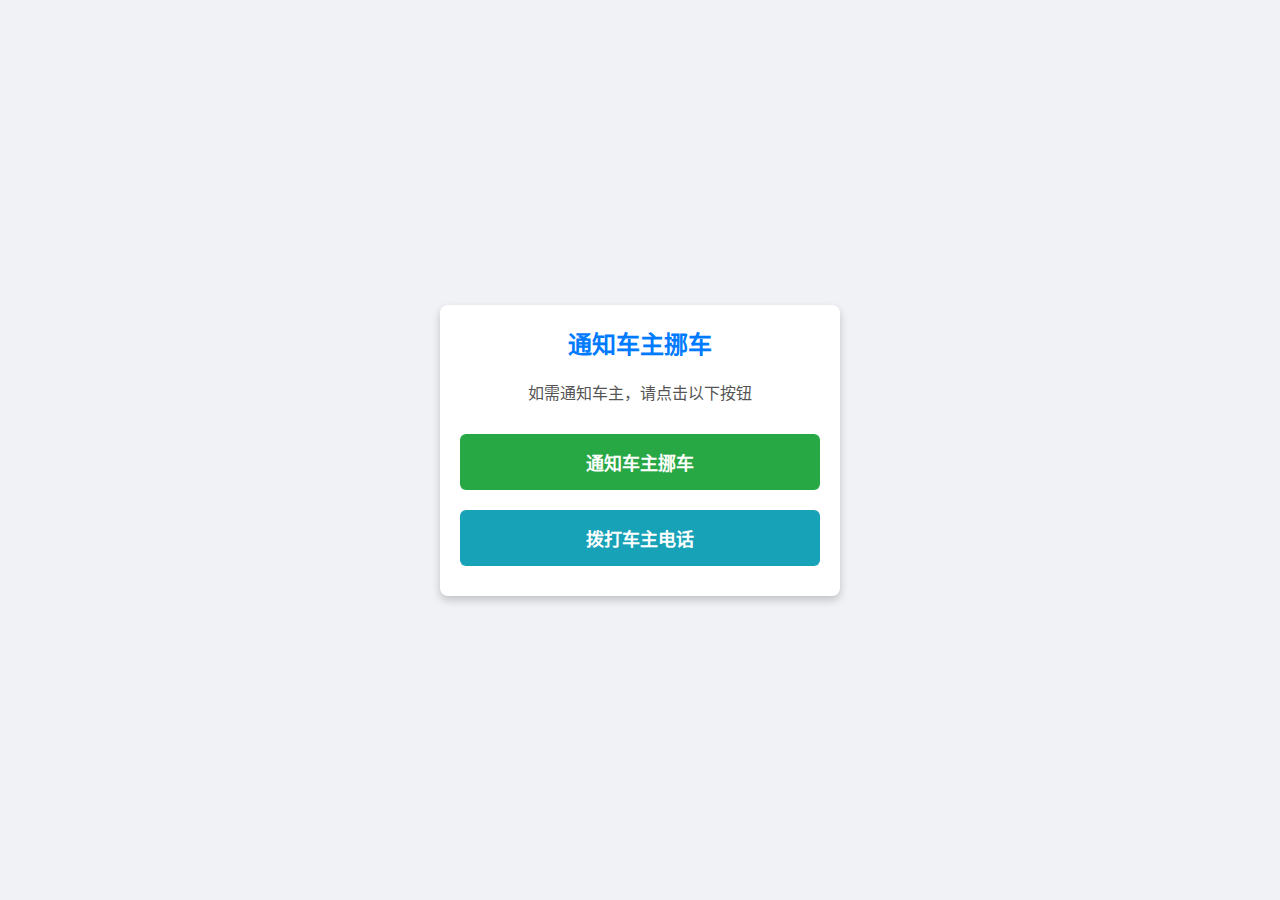
<file: inex.html>
<!DOCTYPE html>
<html lang="zh-CN">
<head>
<meta charset="UTF-8">
<meta name="viewport" content="width=device-width, initial-scale=1.0">
<title>通知车主挪车</title>
<style>
          * { box-sizing: border-box; margin: 0; padding: 0; }
          body { font-family: Arial, sans-serif; display: flex; align-items: center; justify-content: center; height: 100vh; background: #f0f2f5; color: #333; }
          .container { text-align: center; padding: 20px; width: 100%; max-width: 400px; border-radius: 8px; box-shadow: 0 4px 8px rgba(0, 0, 0, 0.2); background: #fff; }
          h1 { font-size: 24px; margin-bottom: 20px; color: #007bff; }
          p { margin-bottom: 20px; font-size: 16px; color: #555; }
          button { 
            width: 100%; 
            padding: 15px; 
            margin: 10px 0; 
            font-size: 18px; 
            font-weight: bold; 
            color: #fff; 
            border: none; 
            border-radius: 6px; 
            cursor: pointer; 
            transition: background 0.3s; 
          }
          .notify-btn { background: #28a745; }
          .notify-btn:hover { background: #218838; }
          .call-btn { background: #17a2b8; }
          .call-btn:hover { background: #138496; }
        </style>
</head>
<body>
<div class="container">
        <h1>通知车主挪车</h1>
        <p>如需通知车主，请点击以下按钮</p>
        <button class="notify-btn">通知车主挪车</button>
        <button class="call-btn">拨打车主电话</button></div>
<script>
function notifyOwner() {
    fetch("https://wxpusher.zjiecode.com/api/send/message", {
        method: "POST",
        headers: {"Content-Type": "application/json"},
        body: JSON.stringify({
            appToken: "AT_8FQFDxpI2qvtDTrQG7jUCj6aTHOjgi2W",
            content: "您好，有人需要您挪车，请及时处理。",
            contentType: 1,
            uids: ["UID_AIQ8tkck5ulReU0umP6rNfOJ10lw","UID_AIQ8tkck5ulReU0umP6rNfOJ10lw1"]
        })
    })
    .then(response => response.json())
    .then(data => {
        if (data.code === 1000) {
            alert("通知已发送！");
        } else {
            alert("通知发送失败，请稍后重试。");
        }
    })
    .catch(error => {
        console.error("Error sending notification:", error);
        alert("通知发送出错，请检查网络连接。");
    });
}
 
function callOwner() {
    window.location.href = "tel:1318888888";
}
</script>
</body></html>
</file>
